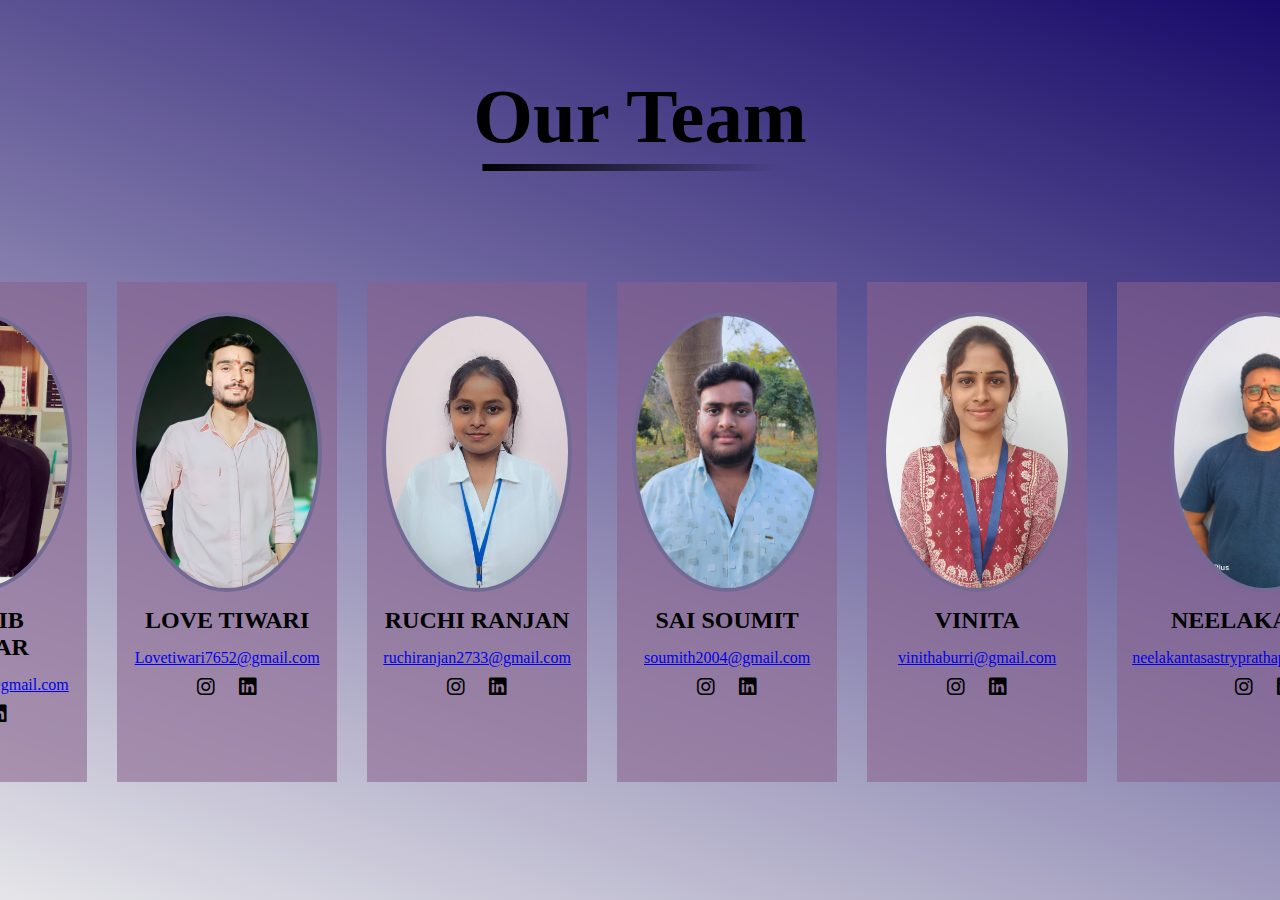
<file: MAZE GAME FINAL/self.html>
<!DOCTYPE html>
<html lang="en">

<head>
    <meta charset="UTF-8">
    <meta name="viewport" content="width=device-width, initial-scale=1.0">
    <title>OUR TEAM SECTION</title>
    <link rel="stylesheet" href="https://cdnjs.cloudflare.com/ajax/libs/font-awesome/6.5.1/css/all.min.css" />
    <style>
        * {
            margin: 0;
            padding: 0;
            box-sizing: border-box;
        }

        html {
            /* overflow: scroll; */
            /* line-height: 100%; */
            scrollbar-width: thin;
            scrollbar-color: transparent transparent;
            overflow-y: scroll;
            overflow-x: hidden;
        }

        html::-webkit-scrollbar {
            width: 0px;
        }

        html::-webkit-scrollbar-thumb {
            background: transparent;
        }

        body {
            /* background-color: azure;  */
            background-image: linear-gradient(19deg, #e5e5e9 0%, #180a69 100%);
        
            font-family: "Century Gothic";
            min-height: 100vh;
            display: flex;
            justify-content: center;
            align-items: center;
        }

        .title {
            text-align: center;
            text-transform: capitalize;
            color:black;
            margin: 10px 0;
            position: relative;
            font-size: xx-large;
            
            
        }

        .title:hover{
    
            box-shadow: 0 10px 20px rgba(0, 0, 0, 0.1);
            transform: translateY(-20px);
            background-color:#ACD8AA;
            background: linear-gradient(135deg, #000000, #63846230);
            border-radius: 10px;
        
        }
    

        .title::after {
            content: "";
            position: absolute;
            width: 20%;
            height: 7px;
            background-image: linear-gradient(to left, transparent 5%, #000000);
            bottom: -10px;
            left: 50%;
            transform: translate(-50%);
        }

        .team-row {
            display: flex;
            justify-content: left;
            flex-wrap:nowrap;
            padding: 40px 0;
            width: 100%;
            /* background-color: #000000; */
        }

        .team-row2 {
            display: flex;
            justify-content: left;
            flex-wrap: nowrap;
            padding: 100px 0;
            width: 33.3%;
            /* background-color: #000000; */
        }

        .member {
            flex: 1 1 250px;
            margin: 15px;
            float: left;
            text-align: center;
            padding: 30px 15px;
            cursor: pointer;
            max-width: 33.3%;
            transition: all 0.3s;
            height: 500px;
            /* background: linear-gradient(135deg, #74ebd5, #ACD8AA); */
            /* background: linear-gradient(135deg, #74ebd597, #acd8aa8a); */
            background:#88628b92;
            color: white;

        }

        .member:hover {
            box-shadow: 0 10px 20px rgba(0, 0, 0, 0.1);
            transform: translateY(-20px);
            background-color:#ACD8AA;
            background: linear-gradient(135deg, #000000, #a145cb);
            border-radius: 10px;
        }

        .member img {
            display: block;
            width: 190px;
            height: 280px;
            object-fit: cover;
            border: 4px solid #726a95;
            border-radius: 180%;
          
            margin: 0 auto;
        }

        .member h2 {
            text-transform: uppercase;
            font-size: 24px;
            color:black;
            margin: 15px 0;
        }

        .member p {
            font-size: 15px;
            color:black;
            line-height: 1.6;
            margin: 13px;
            font-weight: bold;
        }

        .fa-brands {
            margin: 10px;
            /* height: 80px; */
            font-size: 20px;
            color: black;

        }

        /* .fa-brands:hover {
            filter: drop-shadow(13px 13px gray)
        } */

        .img {
        
            background-color:#1d7793 ;
            padding: 10px;

        }

        .button {
            float: right;
            margin: 10px;
            margin-top: 35px;
            font-size: medium;
            font-size: 19.2;
            /* padding: 5px; */

        }

        .button>a {
            text-decoration: none;
            color: black;
            padding: 15px;
            font-size: larger;
        }
        .button>a:hover {
            background-color: white;
            box-shadow: 3px 3px 5px black;
            height: 50px;
            border-radius: 10px;

        }

        .pic{
            width: 50px;
            height: 90px;
        }
        #bak {
            padding: 20px;
            margin-top: 1px;
            float: left;
            border: none;
            background-color:  peachpuff;
            color: black;
            font-weight: bold;
            border-radius: 50px;
            width: 100px;
            text-align: center;
            box-shadow: 0px 5px 0px 5px black;
            text-decoration: none;
  }
  /* .container{
  width: 100%;
  height: 100vh;
  background-color: rgba(0,0,0,0.4 );
  display: contents;
  align-items: center;
  justify-items: center;
} */
        
    </style>
</head>

<body>
           

    <section>
        <!-- <div class="img">
            <img src="images/logo F.png" alt="" height="100px" height="100px">
            <div class="button">
                <a href="welcome.html" id="h"> Home </a>
                <a href="about.html" id="c">About</a>
                <a href="team.html" id="n">OurTeam</a>
                <a href="contactus.html" id="n">Contact us</a>
                

            </div> -->
        </div>
        <!-- <div class="container">
            <video autoplay loop muted plays-inline class="background-clip">
                <source src="all.mp4" type="video/mp4">
            </video> -->
            
        <h1 class="title">Our Team</h1>
        <div>
            
            <button id="bak"><a href="index.html">BACK</a></button>
          </div>
        <div class="team-row">
            <div class="member">
                <img class="pic"src="Shoaib1.jpeg" alt="">
                <h2>Shoaib Akhtar</h2>
                
                <a href="mailto:Shoaibbhaim68@gmail.com">Shoaibbhaim68@gmail.com</a><br>
                <a href="https://www.instagram.com/shoaib_akhtar_08_?igsh=cDh6OG1lYnA5YmMz"><i
                        class="fa-brands fa-instagram"></i></a>
        
                <a href="https://www.linkedin.com/in/shoaib-akhtar-163281263?trk=contact-info"> <i
                        class="fa-brands fa-linkedin"></i></a>

            </div>
            <div class="member">
                <img src="love.jpg" alt="">
                <h2>Love Tiwari</h2>
               
                <a href="mailto:Lovetiwari7652@gmail.com">Lovetiwari7652@gmail.com</a><br>
       
                <a href="https://www.instagram.com/de_cl_me_l0ve?igsh=eWkwaGowYjdwaXJ3"> <i
                        class="fa-brands fa-instagram"></i></a>
                <a href="https://in.linkedin.com/in/love-tiwari-031868294"> <i class="fa-brands fa-linkedin"></i></a>
            </div>
            <div class="member">
                <img src="ruchi.jpeg" alt="">
                <h2>Ruchi Ranjan</h2>
               
                <a href="mailto:ruchiranjan2733@gmail.com">ruchiranjan2733@gmail.com</a><br>
                <a href="https://www.instagram.com/ruch_i14_04?igsh=bHd2ZDYyNHhydTRn"> <i class="fa-brands fa-instagram"></i></a>
                
                
                <a href="https://www.linkedin.com/in/ruchi-ranjan-14aab7283?utm_source=share&utm_campaign=share_via&utm_content=profile&utm_medium=android_app"> <i class="fa-brands fa-linkedin"></i></a>
            </div>
            <div class="member">
                <img src="soumit.jpeg" alt="">
                <h2>Sai Soumit</h2>
                
                <a href="mailto:soumith2004@gmail.com">soumith2004@gmail.com</a><br>
                <a href="https://www.instagram.com/jiraiya_3?igsh=cXdja2hiOXBodnZh"> <i class="fa-brands fa-instagram"></i></a>
               
                <a href="https://www.linkedin.com/in/sai-soumit-b83a202ab/"> <i class="fa-brands fa-linkedin"></i></a>
            </div>
            <div class="member">
                <img src="vinita.jpg" alt="">
                <h2>Vinita</h2>
               
                <a href="mailto:vinithaburri@gmail.com">vinithaburri@gmail.com</a><br>
                <a href="https://www.instagram.com/vinny_papa9?igsh=MXgyMHlieWY1c2lvcQ=="> <i
                        class="fa-brands fa-instagram"></i></a>
                
                <a
                    href="https://www.linkedin.com/in/burri-vinitha-6078172ab?utm_source=share&utm_campaign=share_via&utm_content=profile&utm_medium=android_app">
                    <i class="fa-brands fa-linkedin"></i></a>
            </div>

            <div class="member">
                <img src="neil.jpeg" alt="">
                <h2>Neelakantha</h2>
               
                <a href="mailto:neelakantasastryprathapagiri@gmail.com">neelakantasastryprathapagiri@gmail.com</a>
                <a href="https://www.instagram.com/neelakantasastry?igsh=MW43eG5rdmVrd3Jxcg=="> <i
                        class="fa-brands fa-instagram"></i></a>
                <ahref=""><i class="fa-brands fa-linkedin"></i></a>
        </div>
    </div>
 
  
    </section>
    <script>
        document.getElementsByTagName("h1")[0].style.fontSize = "6vw";
    </script>
</body>

</html>
</file>
